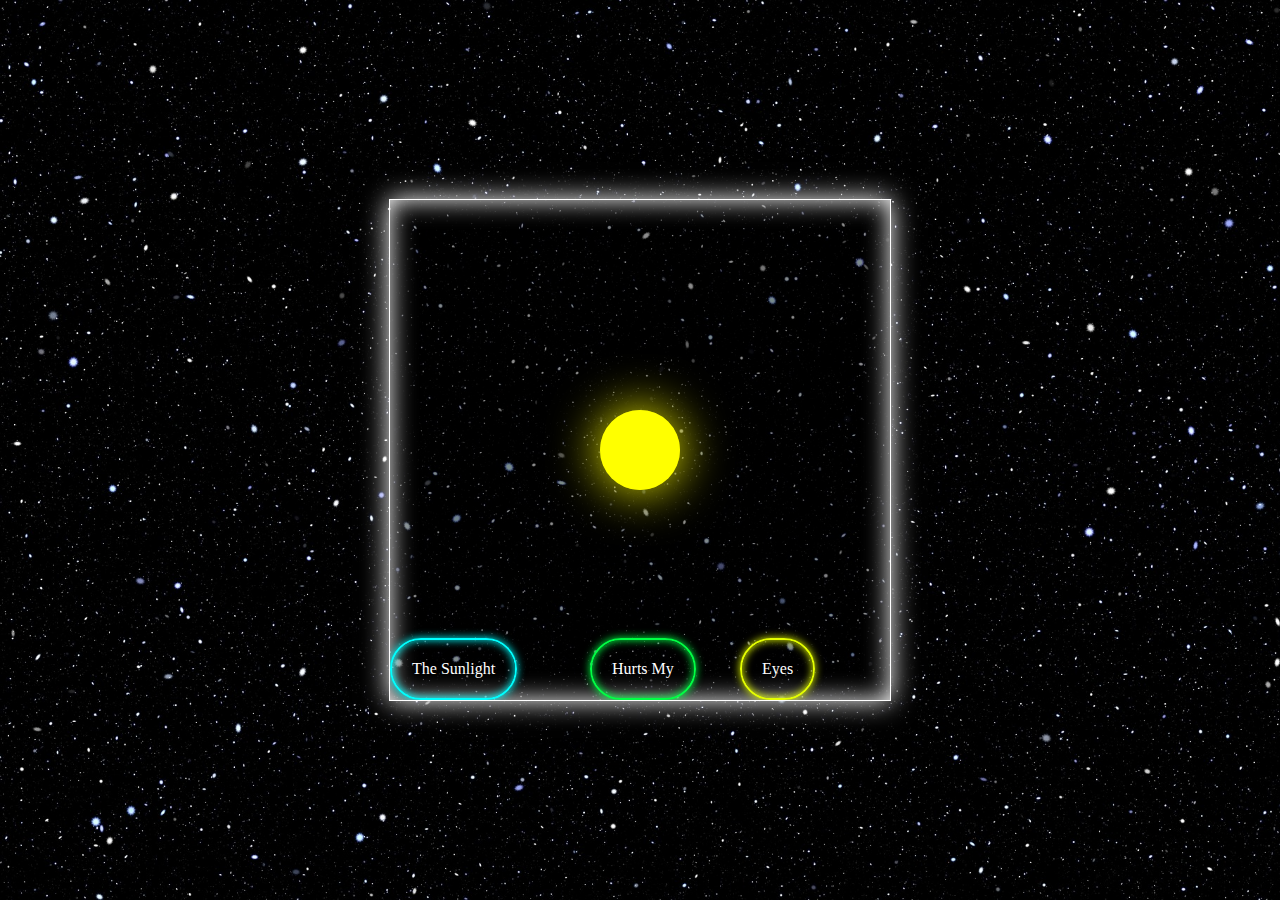
<file: index.html>
<!DOCTYPE html>
<html lang="en">
<head>
  <meta charset="UTF-8">
  <meta name="viewport" content="width=device-width, initial-scale=1.0">
  <title>Marquee</title>
  <style>
    h1{
      color: white;
    }
    body{
      /* background-color: black; */
      background-image: url(images/universe.jpg);
      background-repeat: no-repeat;
      background-size: cover;
      background-attachment: fixed;
      overflow: hidden;
    }
    .box{
      width: 500px;
      height: 500px;
      background-color: rgba(0, 0, 0, 0.452);
      position: absolute;
      top: 50%;
      left: 50%;
      translate: -50% -50%;
      text-align: center;
      align-content: center;  
      overflow: hidden;
      border: 1px solid rgb(255, 255, 255);
      box-shadow: 0 0 25px rgb(255, 255, 255), 0 0 25px rgb(255, 255, 255) inset;
      
      animation-name: spin;
      animation-duration: 10s;
      animation-iteration-count: infinite;
      animation-timing-function: ease-in-out;
      animation-play-state: running;

    }

    p{
      color: white;
      padding: 20px;
      margin: 0;
      position: absolute;
      bottom: 0%;
      left: 0%;
      border: 2px solid aqua;
      box-shadow: 0 0 8px aqua, 0 0 8px aqua inset;
      border-radius: 1000px;

      animation-name: translate;
      animation-duration: 3s;
      animation-iteration-count: infinite;
      animation-timing-function: ease-in-out;
      animation-play-state: running;
      animation-direction: alternate;
      animation-fill-mode: forwards;
    }

    .text2{
      box-shadow: 0 0 8px rgb(0, 255, 68), 0 0 8px rgb(0, 255, 68) inset;
      border: 2px solid rgb(0, 255, 68);
      animation-duration: 2s;
      bottom: 0%;
      left: 40%;
    }

    .text3{
      box-shadow: 0 0 8px rgb(229, 255, 0), 0 0 8px rgb(229, 255, 0) inset;
      border: 2px solid rgb(229, 255, 0);
      animation-duration: 4s;
      bottom: 0%;
      left: 70%;
    }

    @keyframes translate{
      0%{
        transform: translateY(0);
      }
      100%{
        transform: translateY(-500px);
      }
    }

    @keyframes spin{
      0%{
        transform: rotate(0deg);
        border-radius: 0;
      }
      50%{
        border-radius: 1000px;
        transform: rotate(180deg);
      }

      100%{
        transform: rotate(360deg);
        border-radius: 0;
      }
    }

    .sunlight{
      position: absolute;
      top: 50%;
      left: 50%;
      translate: -50% -50%;

      width: 80px;
      height: 80px;
      background-color: yellow;
      border-radius: 50%;
      box-shadow: 0 0 50px yellow, 0 0 50px yellow inset;

    }

  </style>
</head>
<body>
<div>
  <marquee behavior="scroll" direction="left" scrollamount="10">
    <!-- <h1>Modestep</h1> -->
  </marquee>

  <div class="box">
    <p class="text">The Sunlight</p>
    <p class="text2">Hurts My </p>
    <p class="text3">Eyes</p>
    <div class="sunlight">

    </div>
  </div>
</div>
</body>
</html>
</file>
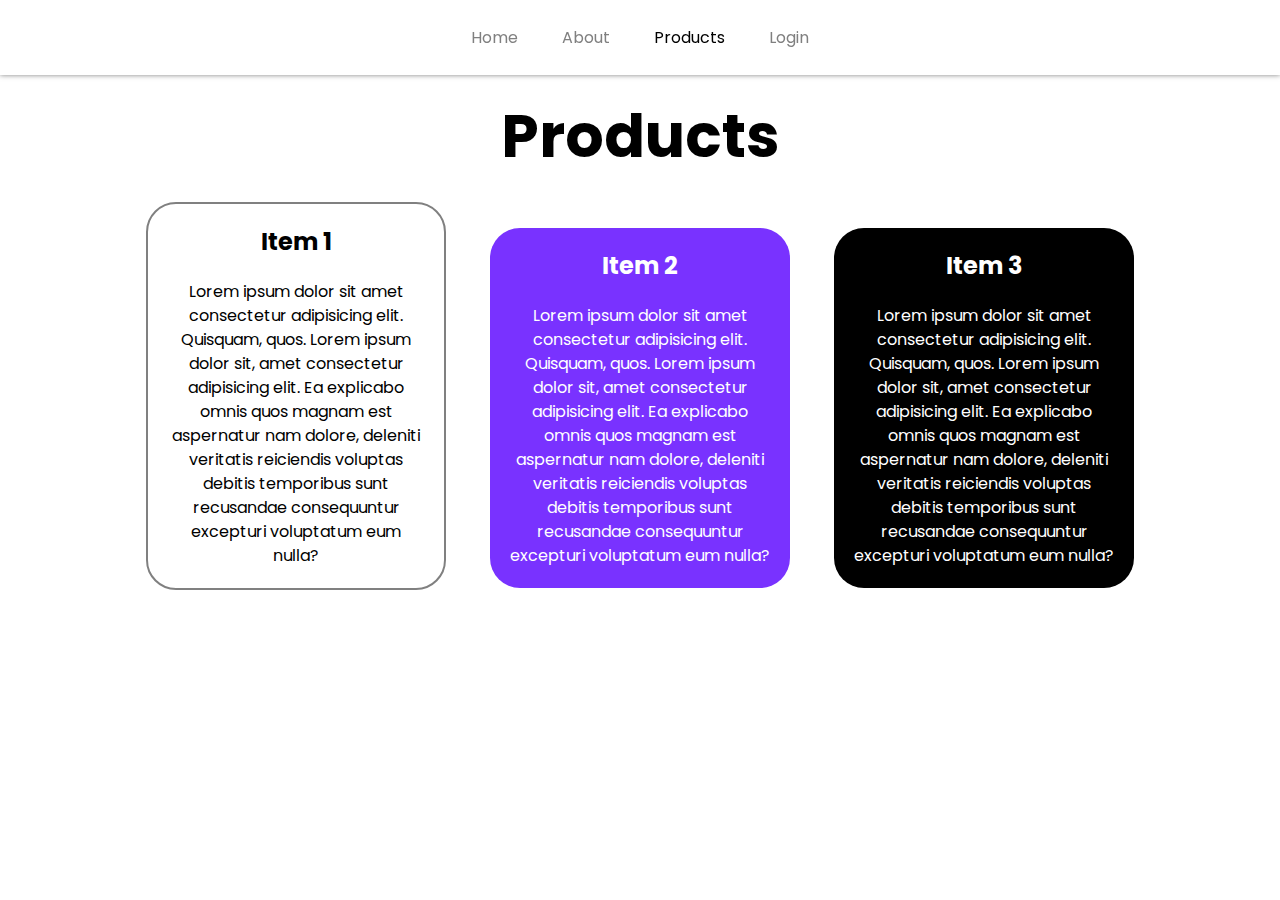
<file: BasicProject/products.html>
<!DOCTYPE html>
<html lang="en">
<head>
  <meta charset="UTF-8">
  <meta name="viewport" content="width=device-width, initial-scale=1.0">
  <link rel="stylesheet" href="assets/stylesheets/general.css">
  <link rel="stylesheet" href="assets/stylesheets/navbar.css">
  <link rel="stylesheet" href="assets/stylesheets/home.css">
  <title>Products</title>
</head>
<body>
  <div class="container">
    <nav class="navbar">
      <a href="index.html">Home</a>
      <a href="about.html">About</a>
      <a  class="active" href="products.html">Products</a>
      <a href="login.html">Login</a>
    </nav>
  
  <header class="content">
    <h1>Products</h1>
    <div class="products-container">
    <div class="item">
      <h2>Item 1</h2>
      <p> Lorem ipsum dolor sit amet consectetur adipisicing elit. Quisquam, quos. Lorem ipsum dolor sit, amet consectetur adipisicing elit. Ea explicabo omnis quos magnam est aspernatur nam dolore, deleniti veritatis reiciendis voluptas debitis temporibus sunt recusandae consequuntur excepturi voluptatum eum nulla?</p>
    </div>
    <div class="item">
      <h2>Item 2</h2>
      <p> Lorem ipsum dolor sit amet consectetur adipisicing elit. Quisquam, quos. Lorem ipsum dolor sit, amet consectetur adipisicing elit. Ea explicabo omnis quos magnam est aspernatur nam dolore, deleniti veritatis reiciendis voluptas debitis temporibus sunt recusandae consequuntur excepturi voluptatum eum nulla?</p>
    </div>
    <div class="item">
      <h2>Item 3</h2>
      <p> Lorem ipsum dolor sit amet consectetur adipisicing elit. Quisquam, quos. Lorem ipsum dolor sit, amet consectetur adipisicing elit. Ea explicabo omnis quos magnam est aspernatur nam dolore, deleniti veritatis reiciendis voluptas debitis temporibus sunt recusandae consequuntur excepturi voluptatum eum nulla?</p>
    </div>
  </div>
  </div>
  </div>
</body>
</html>
</file>
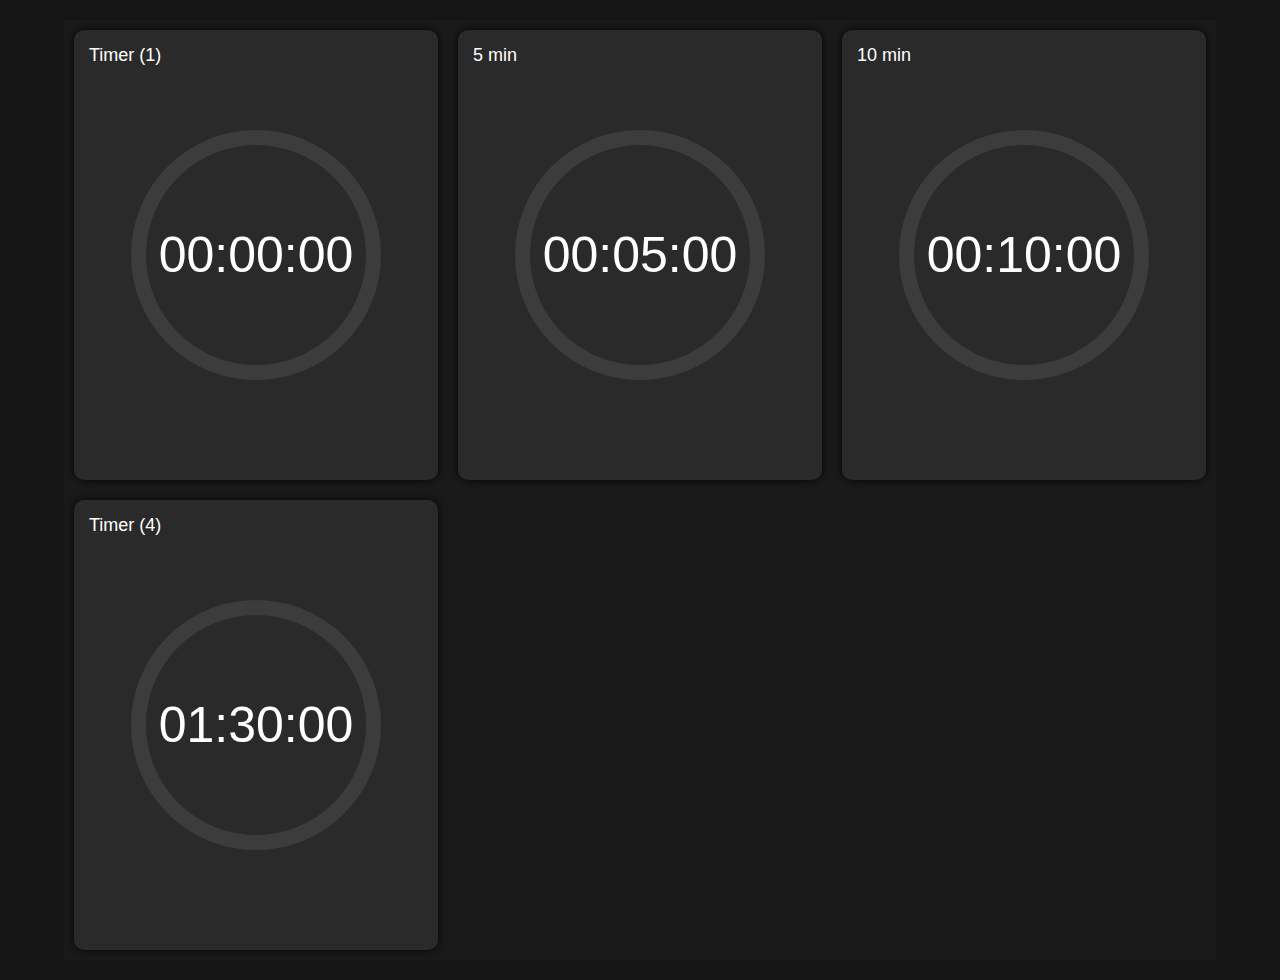
<file: Clock/clock.html>
<!DOCTYPE html>
<html lang="en">
<head>
  <meta charset="UTF-8">
  <meta name="viewport" content="width=device-width, initial-scale=1.0">
  <title>Windows Clock Grid</title>
  <style>
    *{
  box-sizing: border-box;
  margin: 0;
  padding: 0;
}

body{
  font-family: Arial, Helvetica, sans-serif;
  display: flex;
  flex-direction: column;
  justify-content: center;
  align-items: center;
  background-color: rgb(21, 21, 21);
}

.container{
  background-color: rgb(26, 26, 26);
  width: 90%;
  display: grid;
  grid-template-columns: repeat(auto-fit, minmax(300px, 1fr));
  /* grid-template-columns: repeat(auto-fit, 1fr); */
  /* grid-template-columns: repeat(2, 1fr); */
  margin: 20px;
}

.cards{
  height: 450px;
  border-radius: 10px;
  background-color: rgb(42, 42, 42);
  margin: 10px;
  position: relative;
  box-shadow: 0px 0px 10px rgba(0, 0, 0, 0.852);
  transition: transform 150ms ease, background-color 10ms ease;
}

.cards:hover{
  transform: translateY(-5px);
  background-color: rgb(33, 33, 33);
}

.cards .circle{
  width: 250px;
  height: 250px;
  border-radius: 50%;

  position: absolute;
  left: 50%;
  top: 50%;
  translate: -50% -50%;
  background-color: rgb(42, 42, 42);
  border: 15px solid rgb(60, 60, 60);

  display: flex;
  justify-content: center;
  align-items: center;
  color: white;
  font-size: 50px;
}

.cards p{
  color: white;
  font-size: 18px;
  border-radius: 5px;
  padding: 15px;
}

/* @media(max-width: 700px){
  .container{
    grid-template-columns: repeat(1, 1fr);
}
} */

  </style>
</head>
<body>
  <div class="container">
    <div class="cards">
        <div class="circle">00:00:00</div>
        <p>Timer (1)</p>
    </div>
    <div class="cards">
      <div class="circle">00:05:00</div>
      <p>5 min</p>
    </div>
    <div class="cards">
      <div class="circle">00:10:00</div>
      <p>10 min</p>
    </div>
    <div class="cards">
      <div  class="circle">01:30:00</div>
      <p>Timer (4)</p>
    </div>
    
  </div>
</body>
</html>
</file>
<file: BasicProject/assets/stylesheets/general.css>
@import url('https://fonts.googleapis.com/css2?family=Poppins:ital,wght@0,100;0,200;0,300;0,400;0,500;0,600;0,700;0,800;0,900;1,100;1,200;1,300;1,400;1,500;1,600;1,700;1,800;1,900&display=swap');

*{
  margin: 0;
  padding: 0;
  box-sizing: border-box;
}

html{
  font-family: Poppins, Arial, Helvetica, sans-serif;
  text-align: center;
}
</file>
<file: BasicProject/assets/stylesheets/navbar.css>
nav{
  position: fixed;
  top: 0;
  width: 100%;
  padding: 25px;
  border: none;
  background-color: white;
  box-shadow: 0 0 5px 0 rgba(0, 0, 0, 0.5);
}

/* .navbar{
  align-content: center;
  text-align: center;
  background-color: white;

  height: 60px;
  border: none;
} */

nav a{
  text-decoration: none;
  margin: 0 20px;
  color: grey;
  cursor: pointer;
}

nav a:hover{
  color: black;
}

nav a.active{
  color: black;
}
</file>
<file: BasicProject/assets/stylesheets/home.css>
header{
  margin-top: calc(50px + 1rem);
  /* as per border box, 50px of padding amd 1 rem of content */
}

/* .content{
  margin: 0 auto;
  width: 30%;
  text-align: center;
  margin-top: 60px;
} */


/* .content p:first-child{
  font-size: 3rem;
  font-weight: bold;
  color: black
}

.content p:nth-child(2){
  margin-top: 30px;
  line-height: 1.5;
  font-size: 0.9rem;
  
} */

h1{
  margin-top: 100px;
  font-size: 3.75rem;
  font-weight: bold;
  line-height: 1.2em;
}

h1 + p {
  width: 800px;
  margin: 35px auto;
}

.content a{
  display: inline-block;
  color: white;
  border-radius: 1000px;
  padding: 1em 3em;
  text-decoration: none;
  cursor: pointer;
  font-weight: 600;
  background: linear-gradient(to right, #D786ff, #722CFF);
  text-transform: uppercase;
  transition: 150ms ease;

}

.content a:hover{
    scale: 1.1;
}


iframe{
  margin-top: 30px;
  border-radius: 20px;
  width: min(1100px, 100%);
  aspect-ratio: 16 / 9;
}


.products-container{
    margin-top: 30px;
}

.item{
  line-height: 1.5;

  background-color: grey;
  display: inline-block;
  width: 300px;
  margin: 0 20px;
  margin-bottom: 10px;  
  align-content: center;
  padding: 20px;
  border-radius: 30px;
}

.item > h2{
  margin-bottom: 20px;
}

.item:first-child{
  background-color: white;
  border: 2px solid grey;
}

.item:nth-child(2){
  background-color: #7932ff;
  color: white;
}

.item:last-child{
  background-color: black;
  color: white;
}

form{
  margin-top: 30px;
}

input{
  margin: 0 auto;
  display: block;
  margin-bottom: 15px;
  font: inherit;
}

input[type="email"], input[type="password"]{

  padding: 5px 20px;
  border-radius: 30px;
  border: none;
  background-color: #EBEDF5;
  width: 400px;
  height: 50px;
}

input[type="email"]:focus, input[type="password"]:focus{
  outline: none;
  background-color: rgb(197, 228, 241);
}

input:focus::placeholder{
  opacity: 0.5;
  color: rgb(0, 0, 0, 0.5);
}

input[type="submit"]{
  width: 200px;
  padding: 10px;
  border-radius: 20px;
  margin-top: 10px;
  background-color: rgb(48, 154, 247);
  color: white;
  font-weight: 600;
  border: none;
}
</file>
